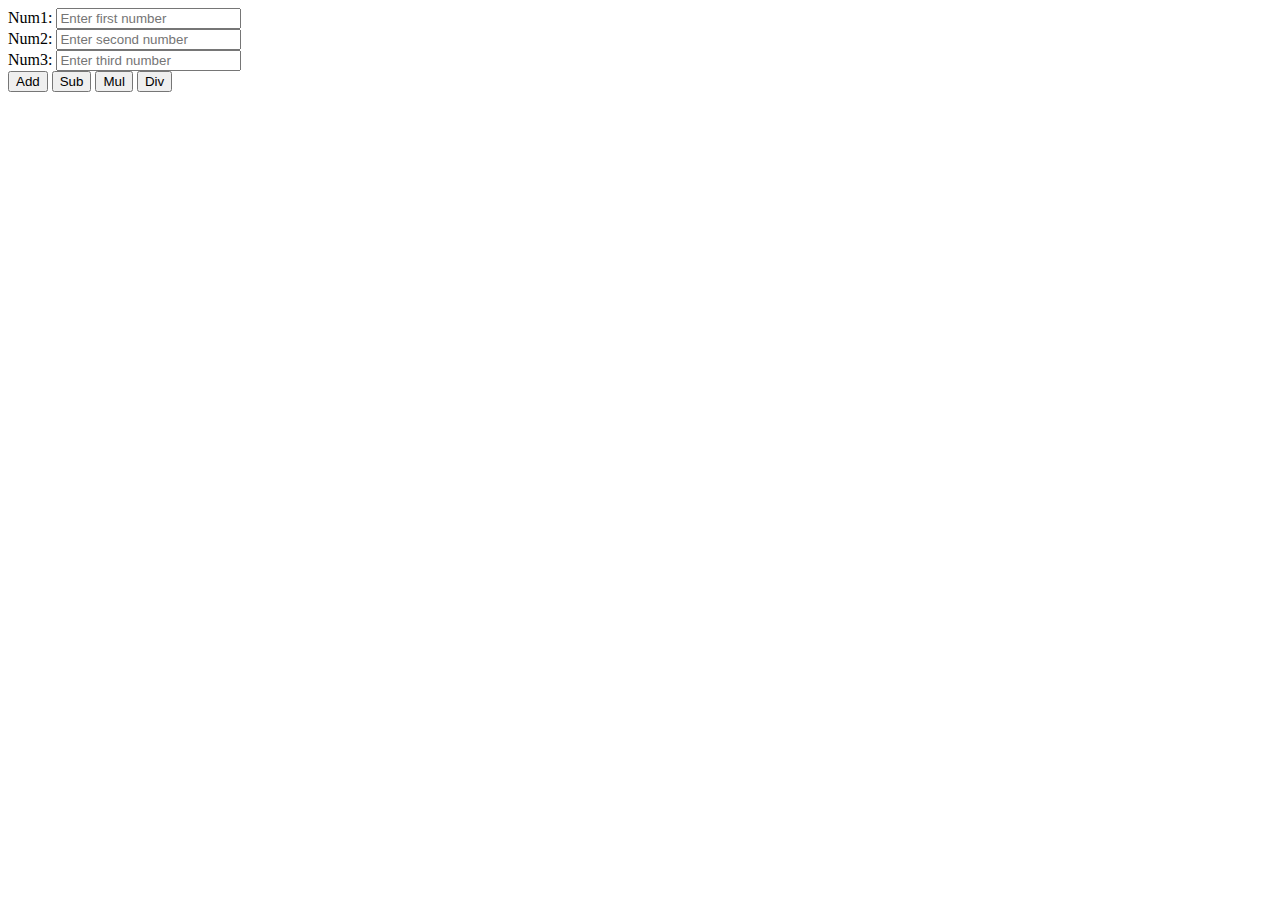
<file: day3/calculator/index.html>
<!DOCTYPE html>
<html lang="en">
<head>
  <meta charset="UTF-8">
  <meta name="viewport" content="width=device-width, initial-scale=1.0">
  <title>Calculator</title>
</head>
<body>
  <div id="container">
    <label for="num1">Num1:</label>
    <input type="number" id="num1" placeholder="Enter first number">
    <br>

    <label for="num2">Num2:</label>
    <input type="number" id="num2" placeholder="Enter second number">
    <br>

    <label for="num3">Num3:</label>
    <input type="number" id="num3" placeholder="Enter third number">
    <br>
  </div>

  <div id="output"></div>

  <div id="arithmetic-operation">
    <input type="button" value="Add" onclick="handleOperation('add')">
    <input type="button" value="Sub" onclick="handleOperation('sub')">
    <input type="button" value="Mul" onclick="handleOperation('mul')">
    <input type="button" value="Div" onclick="handleOperation('div')">
  </div>

  <script>
    // arithmetic functions
    const add = (a, b, c) => a + b + c;
    const sub = (a, b, c) => a - b - c;
    const mul = (a, b, c) => a * b * c;
    const div = (a, b) => b !== 0 ? a / b : "Division by zero!";

    // handler to fetch values and run operation
    function handleOperation(operation) {
      const num1 = Number(document.getElementById("num1").value);
      const num2 = Number(document.getElementById("num2").value);
      const num3 = Number(document.getElementById("num3").value);

      let result;

      switch (operation) {
        case "add":
          result = add(num1, num2, num3);
          break;
        case "sub":
          result = sub(num1, num2, num3);
          break;
        case "mul":
          result = mul(num1, num2, num3);
          break;
        case "div":
          result = div(num1, num2);
          break;
        default:
          result = "Invalid operation";
      }

      document.getElementById("output").innerText = "Result: " + result;
    }
  </script>
</body>
</html>
</file>
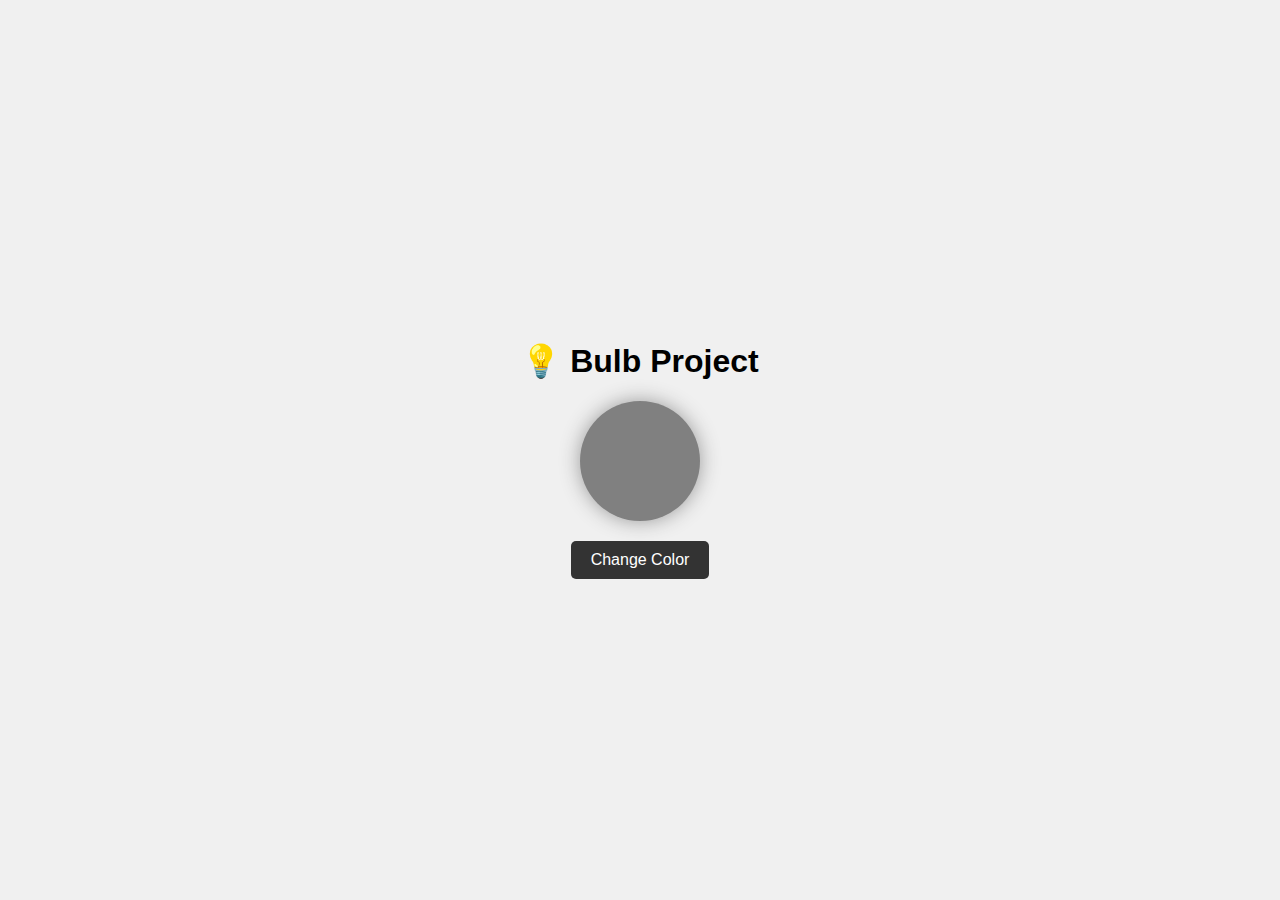
<file: day3/exercise/index.html>
<!DOCTYPE html>
<html lang="en">
<head>
  <meta charset="UTF-8">
  <meta name="viewport" content="width=device-width, initial-scale=1.0">
  <title>Bulb Project</title>
  <link rel="stylesheet" href="index.css">
</head>
<body>
  <div class="container">
    <h1>💡 Bulb Project</h1>
    <div class="bulb" id="bulb"></div>
    <button id="btn">Change Color</button>
  </div>
  
  <script src="index.js"></script>
</body>
</html>
</file>
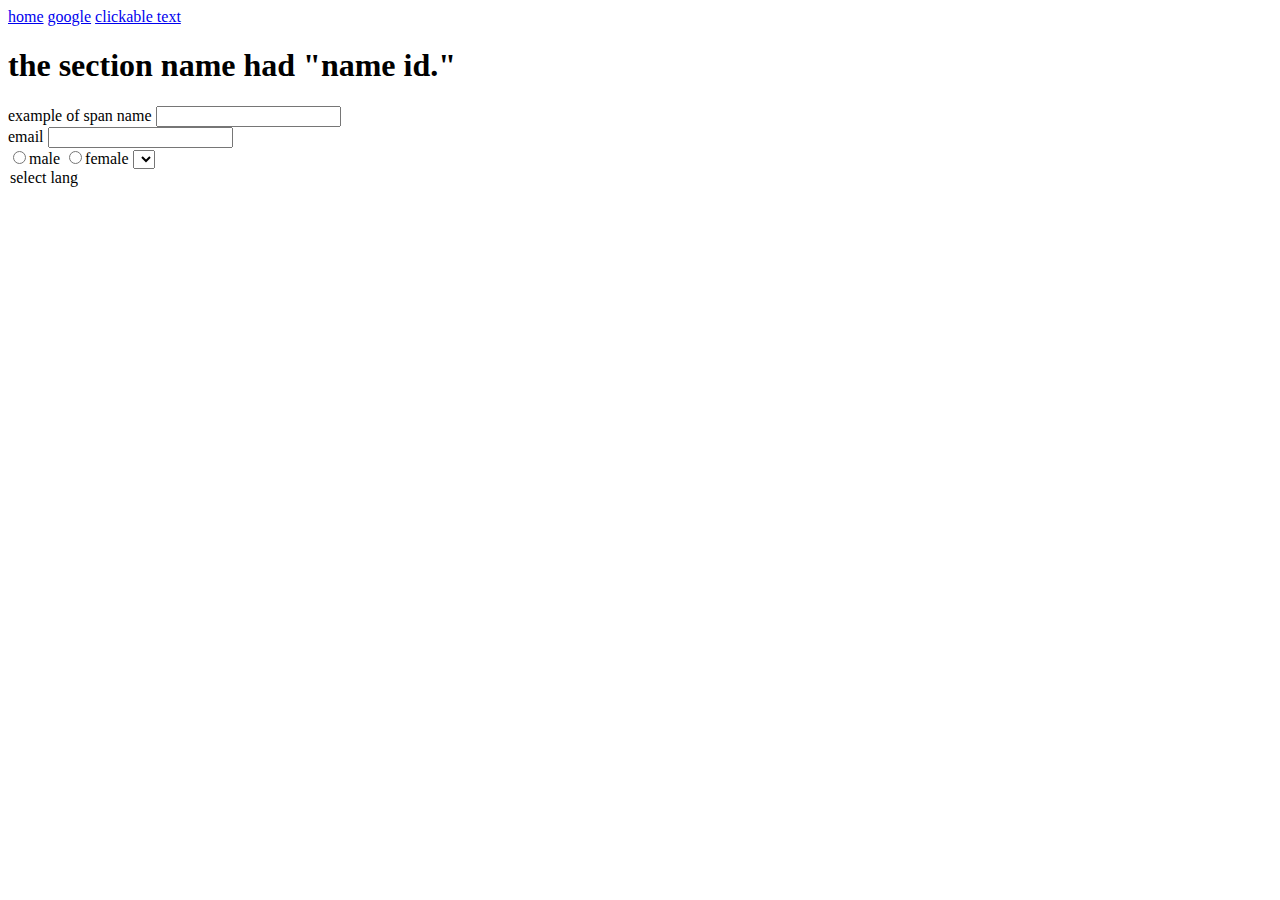
<file: basic.html>
<!DOCTYPE html>
<html lang="en">
<head>
    <meta charset="UTF-8">
    <meta name="viewport" content="width=device-width, initial-scale=1.0">
    <title>Document</title>
</head>
<body>
  <a href="./welcome.html" target ="blank">home</a>
  <a href="https://www.google.com/?client=safari&channel=mac_bm">google</a>

  <a href="#name">clickable text</a>
  <section id ="name">
    <div>

        <h1>
            the section name had "name id."
        </h1>
    </div>

  </section>
    <span> example of span</span>
    <label> name</label>

    <input type="text" name = "name"  id ="name" required><br>
    <label> email</label>
    <input type="text" email="email"id = "
    email"><br>
    <input type =radio  name="gendewr" id="male">male
    <input type="radio" name ="gender" id ="female">female
    <select name="lang" id="lang"></select>
    <option value=" lang"> select lang</option>
</body>
</html>
</file>
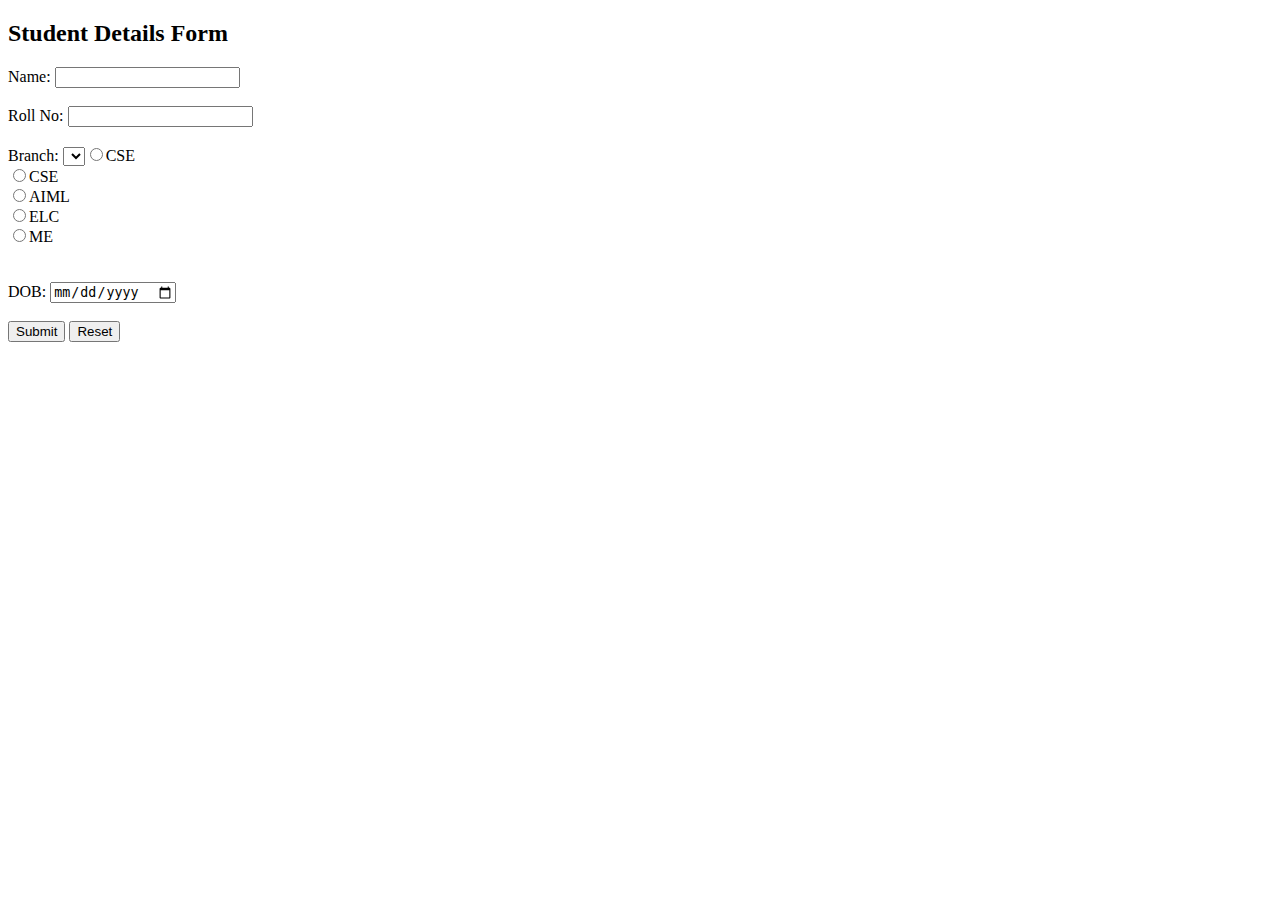
<file: Form.html>
<!DOCTYPE html>
<html lang="en">
<head>
  <meta charset="UTF-8">
  <meta name="viewport" content="width=device-width, initial-scale=1.0">
  <title>Student Form</title>
</head>
<body>
  <h2>Student Details Form</h2>
  
  <form action="#" method="post">
    
    <label for="name">Name:</label>
    <input type="text" id="name" name="name" required><br><br>
    
    
    <label for="roll">Roll No:</label>
    <input type="text" id="roll" name="roll" required><br><br>
    
    
    <label for="branch">Branch:</label>
    <select id="branch" name="branch" required>
      <input type ="radio" id ="CSE">CSE<br>
      <input type ="radio" id ="IT">CSE<br><input type ="radio" id ="AIML">AIML<br><input type ="radio" id ="ELC">ELC<br><input type ="radio" id ="ME">ME<br>
    </select><br><br>
    
    
    <label for="dob">DOB:</label>
    <input type="date" id="dob" name="dob" required><br><br>
    
    
    <button type="submit">Submit</button>
    <button type="reset">Reset</button>
  </form>
</body>
</html>
</file>
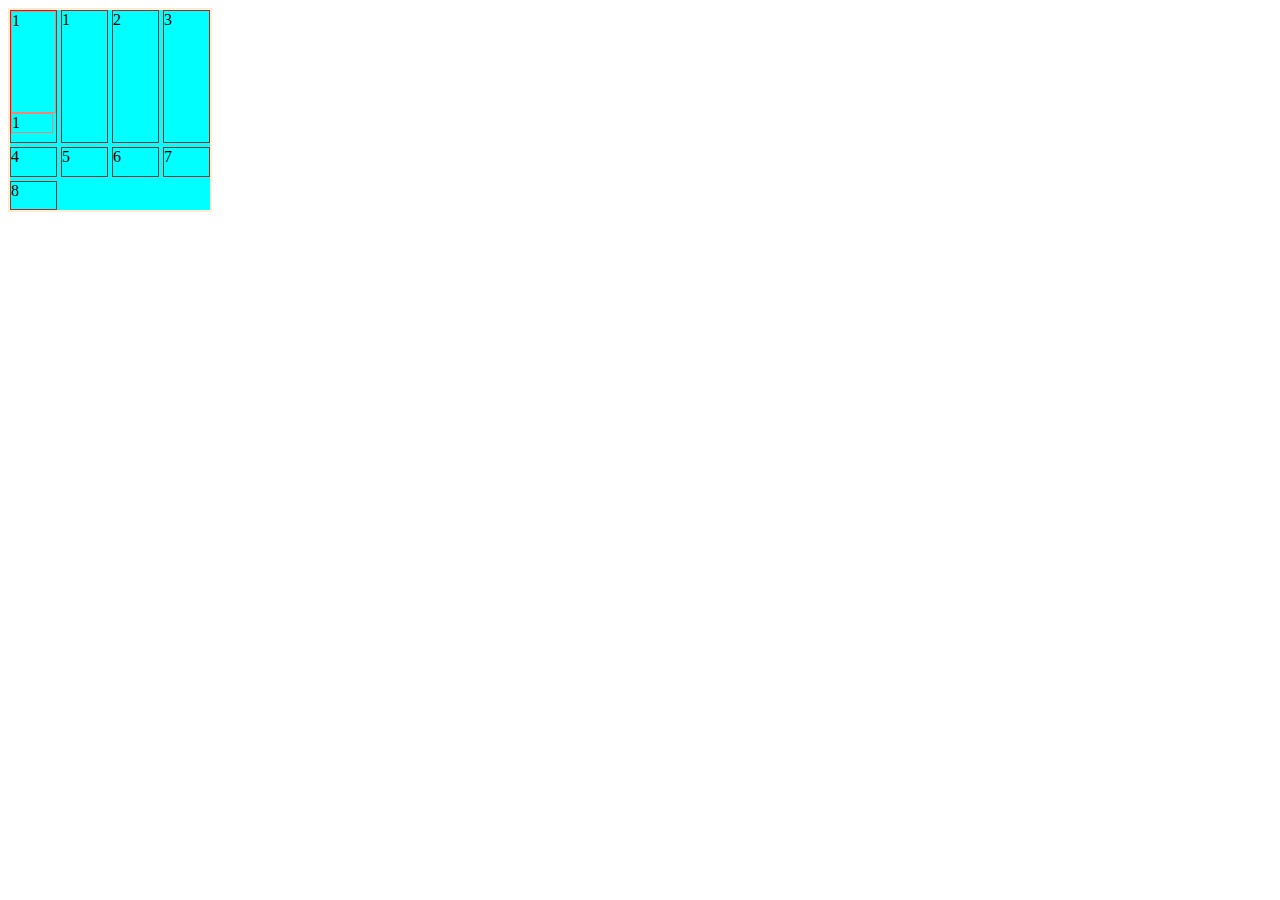
<file: grid.html>
<!DOCTYPE html>
<html lang="en">
<head>
    <meta charset="UTF-8">
    <meta name="viewport" content="width=device-width, initial-scale=1.0">
    <title>Document</title>
    <link rel="stylesheet" href="grid.css">
</head>
<body>
    <div id = "container-box">
        <div class =box >
        <div class="part">1</div>
        <div class="part">1</div>
        </div>
        <div class="box">1</div>
        <div class="box">2</div>
        <div class="box">3</div>
        <div class="box">4</div>
        <div class="box">5</div>
        <div class="box">6</div>
        <div class="box">7</div>
        <div class="box">8</div>
</body>
</html>
</file>
<file: day3/exercise/index.css>
body {
  font-family: Arial, sans-serif;
  background: #f0f0f0;
  display: flex;
  justify-content: center;
  align-items: center;
  height: 100vh;
  margin: 0;
}

.container {
  text-align: center;
}

.bulb {
  width: 120px;
  height: 120px;
  border-radius: 50%;
  background: gray;  /* default bulb color */
  margin: 20px auto;
  box-shadow: 0 0 20px #999;
  transition: background 0.4s, box-shadow 0.4s;
}

button {
  padding: 10px 20px;
  border: none;
  background: #333;
  color: white;
  font-size: 16px;
  border-radius: 5px;
  cursor: pointer;
}

button:hover {
  background: #555;
}
</file>
<file: grid.css>
#container-box{
    display: grid;
    grid-template-rows: repeat (2, 1fr);
    grid-template-columns: repeat(4, 1fr);
    height: 200px;
    width: 200px;
    background-color: aqua;
    border: 2px solid blanchedalmond;
    gap: 4px;
    
}
.box { border: 1px solid brown;

}
.box :nth-child(1){
    display: flex;
    height: 100px;
    width: auto;
    
}
    
.part{
    border: 0cap;
    width: 40px;
    height: 50%;
}
.part{
    border: 1px solid salmon;
    height: fit-content;

}
.box :nth-child(1),:nth-child(3),:nth-child(5),:nth-child(7):{

    background-color: aqua;
    
}
</file>
